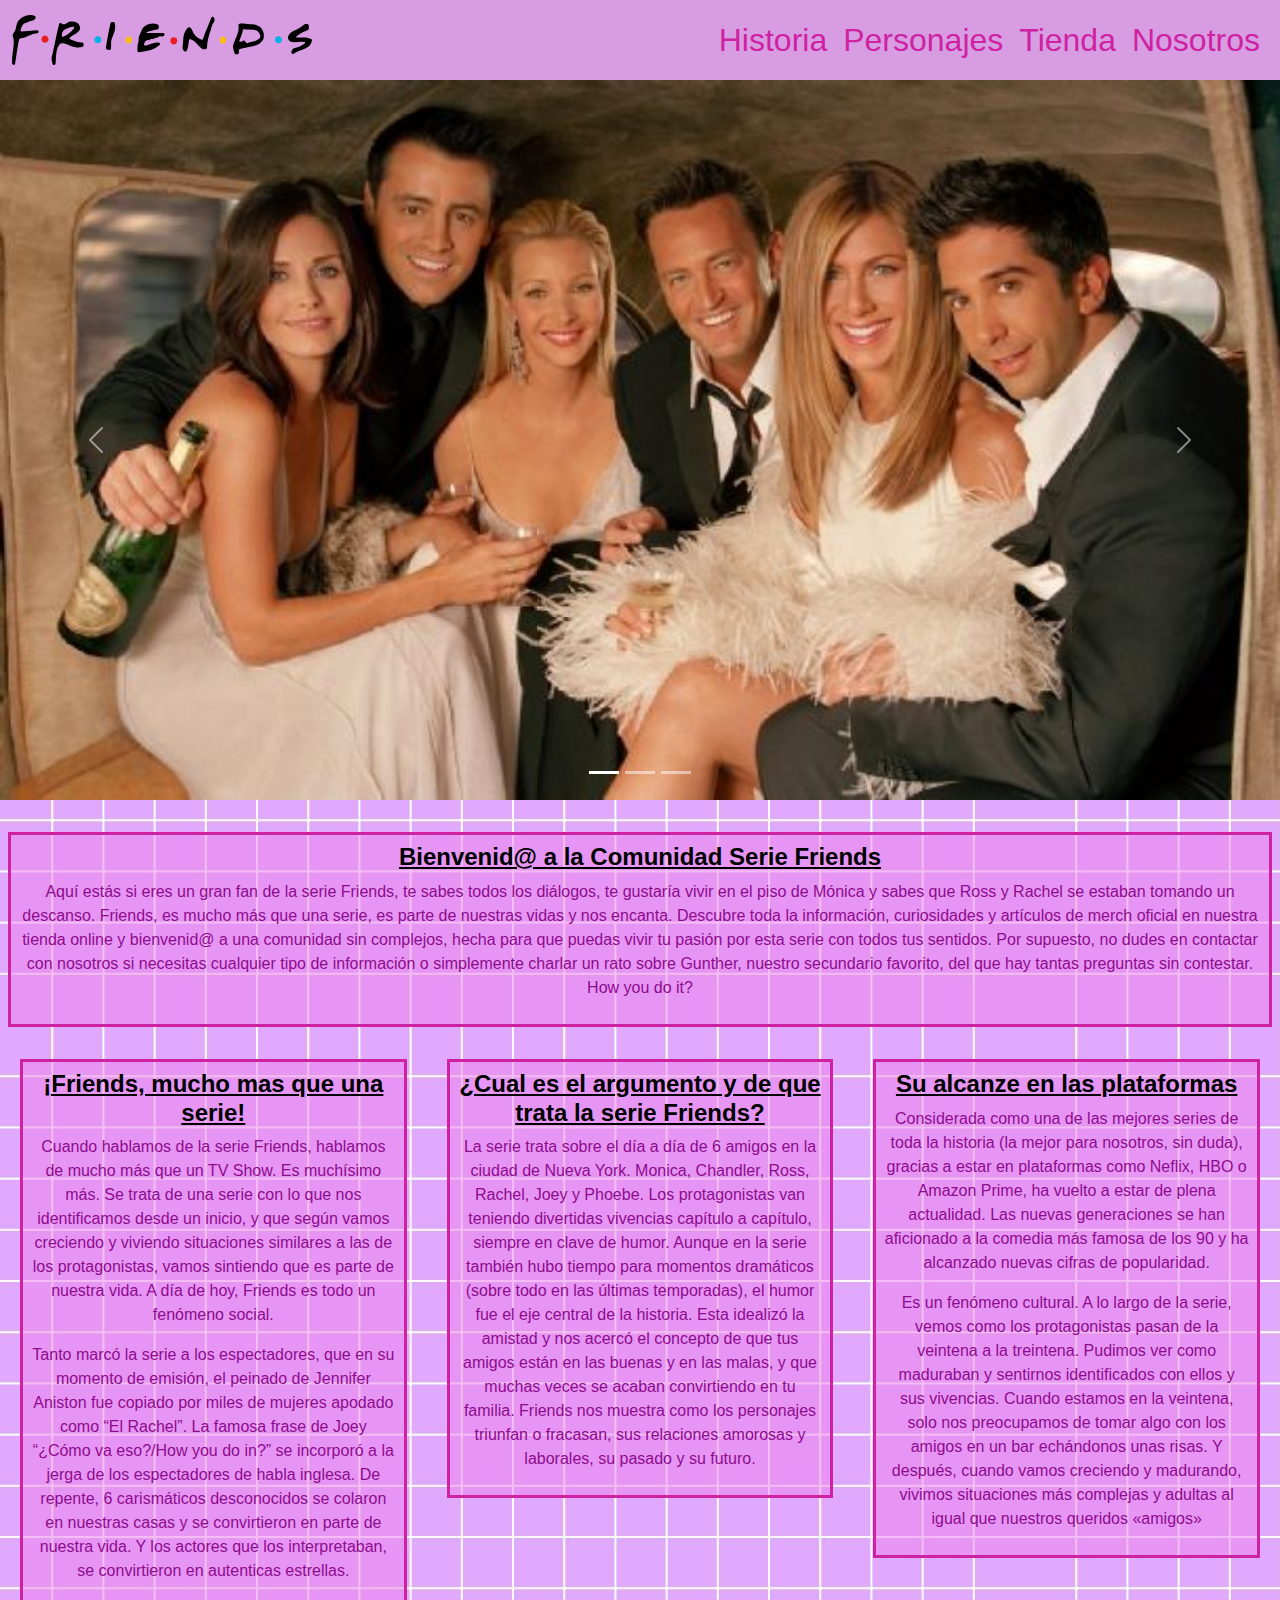
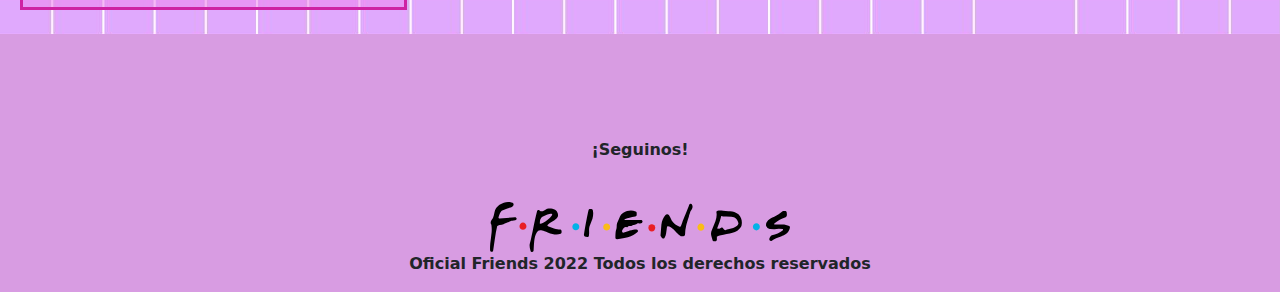
<file: index.html>
<!doctype html>
<html lang="en">
  <head>
    <!-- Required meta tags -->
    <meta charset="utf-8">
    <meta name="viewport" content="width=device-width, initial-scale=1">
    <meta name="description" content="Friends, es mucho más que una serie, es parte de nuestras vidas. Y nos encanta. Descubre toda la información, curiosidades y artículos de merch oficial en nuestra pagina, te esperamos!">
    <meta name="author" content="Micaela Rubino">
    <meta name="robots" content="index follow">


    <!-- Boostrap min CSS -->
    <link rel="stylesheet" href="css/bootstrap.min.css">

    <!--Mi css -->
    <link rel="stylesheet" href="css/index.css">

    <!-- Animaciones -->
    <link rel="stylesheet" href="css/animate.css">

    <link rel="shortcut icon" href="imagenes/favicon.svg" type="image/x-icon">
    <title> ▷ SERIE FRIENDS | Mejor Web & Tienda Online de Friends ®</title>
  </head>
<body>
<!-- Inicio de nav -->
<nav class="navbar navbar-expand-lg navbar-light bg-ofi sticky-top" >
  <div class="container-fluid">
    <a class="navbar-brand" href="index.html">
      <img id=img src="imagenes/Friends_logo.svg" alt="Logo de pagina ubicado al margen izquierdo ">
    </a>
    <button class="navbar-toggler" type="button" data-bs-toggle="collapse" data-bs-target="#navbarSupportedContent" aria-controls="navbarSupportedContent" aria-expanded="false" aria-label="Toggle navigation">
      <span class="navbar-toggler-icon"></span>
    </button>
    <div class="collapse navbar-collapse" id="navbarSupportedContent">
      <ul class="navbar-nav ms-auto mb-4 mb-lg-0">
        <li class="nav-item">
          <a class="nav-link active" id="botones" aria-current="page" href="historia.html">Historia</a> 
        </li>
        <li>  
          <a class="nav-link active" id="botones" aria-current="page" href="personajes.html">Personajes</a>
        </li>
        <li>
          <a class="nav-link active" id="botones" aria-current="page" href="tienda.html">Tienda</a>
        </li>
        <li>
          <a class="nav-link active" id="botones" aria-current="page" href="contacto.html">Nosotros</a>  
        </li>
      </ul>
    </div>
  </div>
</nav>
<!-- Fin de nav -->

<!-- Inicio de header -->
<div id="carouselExampleIndicators" class="carousel slide" data-bs-ride="carousel">
  <div class="carousel-indicators">
    <button type="button" data-bs-target="#carouselExampleIndicators" data-bs-slide-to="0" class="active" aria-current="true" aria-label="Slide 1"></button>
    <button type="button" data-bs-target="#carouselExampleIndicators" data-bs-slide-to="1" aria-label="Slide 2"></button>
    <button type="button" data-bs-target="#carouselExampleIndicators" data-bs-slide-to="2" aria-label="Slide 3"></button>
  </div>
  <div class="carousel-inner">
    <div class="carousel-item active">
      <img src="imagenes/friends_festejo.jpg" class="d-block w-100" alt="de vuelta en limusine,todos los personajes, de una entrega de premios festejando">
    </div>
    <div class="carousel-item">
      <img src="imagenes/friends_book.svg" class="d-block w-100" alt="todos los personajes participando de una foto memorable, en un book oficial">
    </div>
    <div class="carousel-item">
      <img src="imagenes/friends_de_gala.jpg" class="d-block w-100" alt="juntos, luego de una entrega de premios,de gala y posando para los fotografos de frente">
    </div>
  </div>
  <button class="carousel-control-prev" type="button" data-bs-target="#carouselExampleIndicators" data-bs-slide="prev">
    <span class="carousel-control-prev-icon" aria-hidden="true"></span>
    <span class="visually-hidden">Anterior</span>
  </button>
  <button class="carousel-control-next" type="button" data-bs-target="#carouselExampleIndicators" data-bs-slide="next">
    <span class="carousel-control-next-icon" aria-hidden="true"></span>
    <span class="visually-hidden">Siguiente</span>
  </button>
</div>
<br>
<!-- Fin de header -->

<!-- Inicio de main -->
<main>
  <section class="style-section">
    <h1 id="titulos" class="fw-bold">Bienvenid@ a la Comunidad Serie Friends</h1> 
    <p class="parrafo">Aquí estás si eres un gran fan de la serie Friends, te sabes todos los diálogos, te gustaría vivir en el piso de Mónica y sabes que Ross y Rachel se estaban tomando un descanso. Friends, es mucho más que una serie, es parte de nuestras vidas y nos encanta. Descubre toda la información, curiosidades y artículos de merch oficial en nuestra tienda online y bienvenid@ a una comunidad sin complejos, hecha para que puedas vivir tu pasión por esta serie con todos tus sentidos. Por supuesto, no dudes en contactar con nosotros si necesitas cualquier tipo de información o simplemente charlar un rato sobre Gunther, nuestro secundario favorito, del que hay tantas preguntas sin contestar. How you do it?</p>
  </section>
</main>
<!-- Fin de main -->

<!-- Inicio de div -->
<div class="py-3">
    <div class="container-fluid">
        <div class="row">
            <article class="col-sm-12 col-md-4 col-lg-4">
              <section class="style-section">
                <h2 id="titulos" class="fw-bold">¡Friends, mucho mas que una serie!</h2> 
                <p class="parrafo">Cuando hablamos de la serie Friends, hablamos de mucho más que un TV Show. Es muchísimo más. Se trata de una serie con lo que nos identificamos desde un inicio, y que según vamos creciendo y viviendo situaciones similares a las de los protagonistas, vamos sintiendo que es parte de nuestra vida. A día de hoy, Friends es todo un fenómeno social. </p>
                <p class="parrafo">Tanto marcó la serie a los espectadores, que en su momento de emisión, el peinado de Jennifer Aniston fue copiado por miles de mujeres apodado como “El Rachel”. La famosa frase de Joey “¿Cómo va eso?/How you do in?” se incorporó a la jerga de los espectadores de habla inglesa. De repente, 6 carismáticos desconocidos se colaron en nuestras casas y se convirtieron en parte de nuestra vida. Y los actores que los interpretaban, se convirtieron en autenticas estrellas.</p>
              </section>
            </article>
            <article class="col-sm-12 col-md-4 col-lg-4">
              <section class="style-section">
                <h2 id="titulos" class="fw-bold">¿Cual es el argumento y de que trata la serie Friends?</h2>
                <p class="parrafo">La serie trata sobre el día a día de 6 amigos en la ciudad de Nueva York. Monica, Chandler, Ross, Rachel, Joey y Phoebe. Los protagonistas van teniendo divertidas vivencias capítulo a capítulo, siempre en clave de humor. Aunque en la serie también hubo tiempo para momentos dramáticos (sobre todo en las últimas temporadas), el humor fue el eje central de la historia. Esta idealizó la amistad y nos acercó el concepto de que tus amigos están en las buenas y en las malas, y que muchas veces se acaban convirtiendo en tu familia. Friends nos muestra como los personajes triunfan o fracasan, sus relaciones amorosas y laborales, su pasado y su futuro.</p>
              </section>     
            </article>   
            <article class="col-sm-12 col-md-4 col-lg-4">
              <section class="style-section">
                <h2 id="titulos" class="fw-bold">Su alcanze en las plataformas</h2>
                <p class="parrafo">Considerada como una de las mejores series de toda la historia (la mejor para nosotros, sin duda), gracias a estar en plataformas como Neflix, HBO o Amazon Prime, ha vuelto a estar de plena actualidad. Las nuevas generaciones se han aficionado a la comedia más famosa de los 90 y ha alcanzado nuevas cifras de popularidad.</p>
                <p class="parrafo"> Es un fenómeno cultural. A lo largo de la serie, vemos como los protagonistas pasan de la veintena a la treintena. Pudimos ver como maduraban y sentirnos identificados con ellos y sus vivencias. Cuando estamos en la veintena, solo nos preocupamos de tomar algo con los amigos en un bar echándonos unas risas. Y después, cuando vamos creciendo y madurando, vivimos situaciones más complejas y adultas al igual que nuestros queridos «amigos»</p>
              </section>     
            </article>
        </div>
    </div>      
</div>  
<!-- Fin de div -->

<!-- Inicio de footer con animaciones -->
<footer class="bg-ofi text-center">
  <a href="#">
    <img class="wow animate__backInLeft"data-wow-duration="2s" data-wow-delay="1s" src="imagenes/facebook.png" alt="Logo de Facebook direccionado automaticamente con link">
  </a>
  <a href="#">
    <img class="wow animate__backInUp"data-wow-duration="2s" data-wow-delay="1s" src="imagenes/instagram.png" alt="Logo de Instagram direccionado automaticamente con link">
  </a>
  <a href="#">
    <img class="wow animate__backInRight"data-wow-duration="2s" data-wow-delay="1s" src="imagenes/twitter.png" alt="Logo de Twitter direccionado automaticamente con link">
  </a>
  <section>
    <p class="fw-bold">¡Seguinos!</p>
  </section>
  <br>
  <img id="img" src="imagenes/Friends_logo.svg" alt="Logo de pagina principal al cierre de pagina">
  <section class="d-flex justify-content-center">
  <p class="fw-bold"> Oficial Friends 2022 Todos los derechos reservados </p>
  </section>
</footer> 
<!-- Fin de footer -->

<!-- Bootstrap Bundle with Popper -->
<script src="js/bootstrap.min.js"></script>

<!-- Wow js -->
<script src="js/wow.min.js"></script>
  <script> 
    new WOW().init();
  </script> 

</body>
</html>
</file>
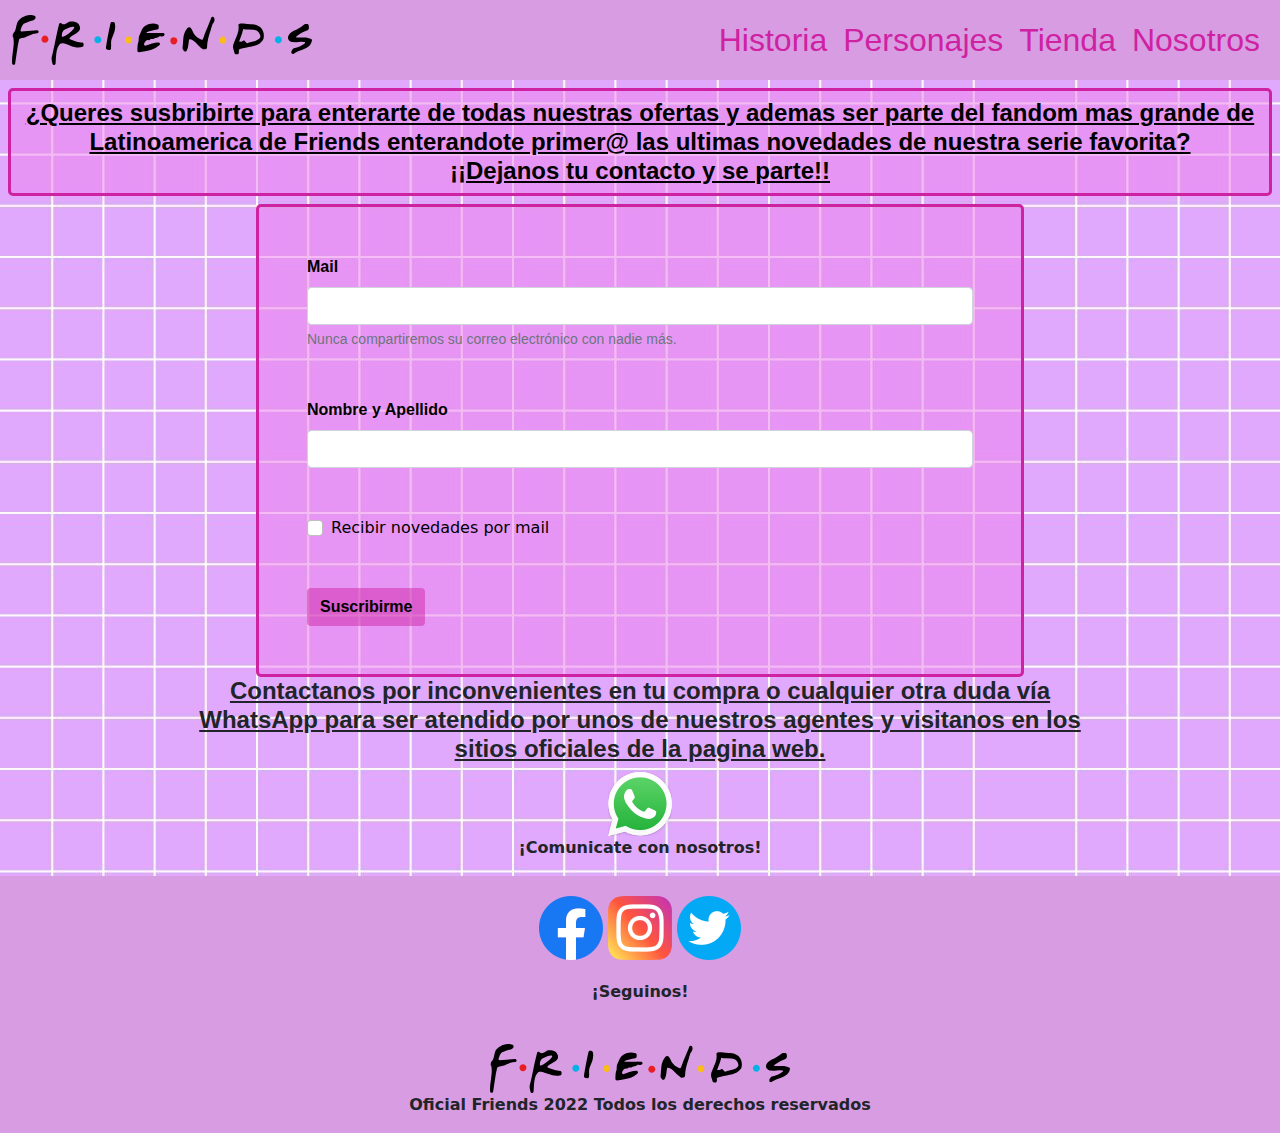
<file: contacto.html>
<!doctype html>
<html lang="en">
  <head>
    <!-- Required meta tags -->
    <meta charset="utf-8">
    <meta name="viewport" content="width=device-width, initial-scale=1">
    <meta name="description" content="Nos contactamos con vos porque queremos que seas parte de esta comunidad! ¿Estas listo para ahondar mas en la historia de nuestra serie favorita y ademas recibir descuentos increibles en nuestra tienda oficial? Sumate">
    <meta name="author" content="Micaela Rubino">
    <meta name="robots" content="index follow">

    <!-- Boostrap min CSS -->
    <link rel="stylesheet" href="css/bootstrap.min.css">

    <!-- Mi css -->
    <link rel="stylesheet" href="css/index.css">

    <!-- Animaciones -->
    <link rel="stylesheet" href="css/animate.css">

    <link rel="shortcut icon" href="imagenes/favicon.svg" type="image/x-icon">
    <title> ▷ SERIE FRIENDS | Suscripcion para fan de Friends - Forma parte hoy!</title>
  </head>
<body>
<!-- Inicio de nav -->
<nav class="navbar navbar-expand-lg navbar-light bg-ofi sticky-top" id="botonera img" >
    <div class="container-fluid">
      <a class="navbar-brand" href="index.html">
        <img id=img src="imagenes/Friends_logo.svg" alt="Logo de pagina al margen izquierdo">
      </a>
      <button class="navbar-toggler" type="button" data-bs-toggle="collapse" data-bs-target="#navbarSupportedContent" aria-controls="navbarSupportedContent" aria-expanded="false" aria-label="Toggle navigation">
        <span class="navbar-toggler-icon"></span>
      </button>
      <div class="collapse navbar-collapse" id="navbarSupportedContent">
        <ul class="navbar-nav ms-auto mb-4 mb-lg-0">
          <li class="nav-item">
            <a class="nav-link active" id="botones" aria-current="page" href="historia.html">Historia</a> 
          </li>
          <li>  
            <a class="nav-link active" id="botones" aria-current="page" href="personajes.html">Personajes</a>
          </li>
          <li>
            <a class="nav-link active" id="botones" aria-current="page" href="tienda.html">Tienda</a>
          </li>
          <li>
            <a class="nav-link active" id="botones" aria-current="page" href="contacto.html">Nosotros</a>  
          </li>
        </ul>
      </div>
    </div>
 </nav>
<!-- Fin de nav -->

<!-- Inicio de main -->
<main>
  <h1 class="style-history fw-bold" id="titulos">¿Queres susbribirte para enterarte de todas nuestras ofertas y ademas ser parte del fandom mas grande de Latinoamerica de Friends enterandote primer@ las ultimas novedades de nuestra serie favorita?<br>¡¡Dejanos tu contacto y se parte!!</h1>
</main>
<!-- Fin de Main -->

<!-- Inicio de Section -->
<section class="style-form">
  <form>
    <div class="mb-3 m-5 parrafo-form">
      <label for="exampleInputEmail1" class="form-label fw-bold">Mail</label>
      <input type="email" class="form-control" id="exampleInputEmail1" aria-describedby="emailHelp">
      <div id="emailHelp" class="form-text">Nunca compartiremos su correo electrónico con nadie más.</div>
    </div>
    <div class="mb-3 m-5 parrafo-form">
      <label for="exampleInputPassword1" class="form-label fw-bold">Nombre y Apellido</label>
      <input type="password" class="form-control" id="exampleInputPassword1">
    </div>
    <div class="mb-3 m-5 form-check">
      <input type="checkbox" class="form-check-input" id="exampleCheck1">
      <label class="form-check-label" for="exampleCheck1">Recibir novedades por mail</label>
    </div>
    <button type="submit" class="btn color-button parrafo-form m-5 fw-bold">Suscribirme</button>
  </form>
</section>
<section class="text-center titulowhat">
  <h3 id="titulos" class="fw-bold">Contactanos por inconvenientes en tu compra o cualquier otra duda vía WhatsApp para ser atendido por unos de nuestros agentes y visitanos en los sitios oficiales de la pagina web.</h3>
  <a href="#">
    <img src="imagenes/whatsapp.png" alt="Logo de WhatsApp direccionado automaticamente con link">
  </a>
  <p class="fw-bold">¡Comunicate con nosotros!</p>
</section>
<!-- Fin de Section -->

<!-- Inicio de footer con animaciones -->
<footer class="bg-ofi text-center">
  <a href="#">
    <img class="wow animate__backInLeft"data-wow-duration="2s" data-wow-delay="1s" src="imagenes/facebook.png" alt="Logo de Facebook direccionado automaticamente con link">
  </a>
  <a href="#">
    <img class="wow animate__backInUp"data-wow-duration="2s" data-wow-delay="1s" src="imagenes/instagram.png" alt="Logo de Instagram direccionado automaticamente con link">
  </a>
  <a href="#">
    <img class="wow animate__backInRight"data-wow-duration="2s" data-wow-delay="1s" src="imagenes/twitter.png" alt="Logo de Twitter direccionado automaticamente con link">
  </a>
  <section >
    <p class="fw-bold">¡Seguinos!</p>
  </section>
  <br>
  <img id="img" src="imagenes/Friends_logo.svg" alt="Logo de pagina principal al cierre de pagina">
  <section class="d-flex justify-content-center">
  <p class="fw-bold">Oficial Friends 2022 Todos los derechos reservados</p>
  </section>
</footer> 
<!-- Fin de footer con animaciones -->

<!-- Bootstrap Bundle with Popper -->
<script src="js/bootstrap.min.js"></script>

<!-- Wow js -->
<script src="js/wow.min.js"></script>
<script> 
  new WOW().init();
</script>
</file>
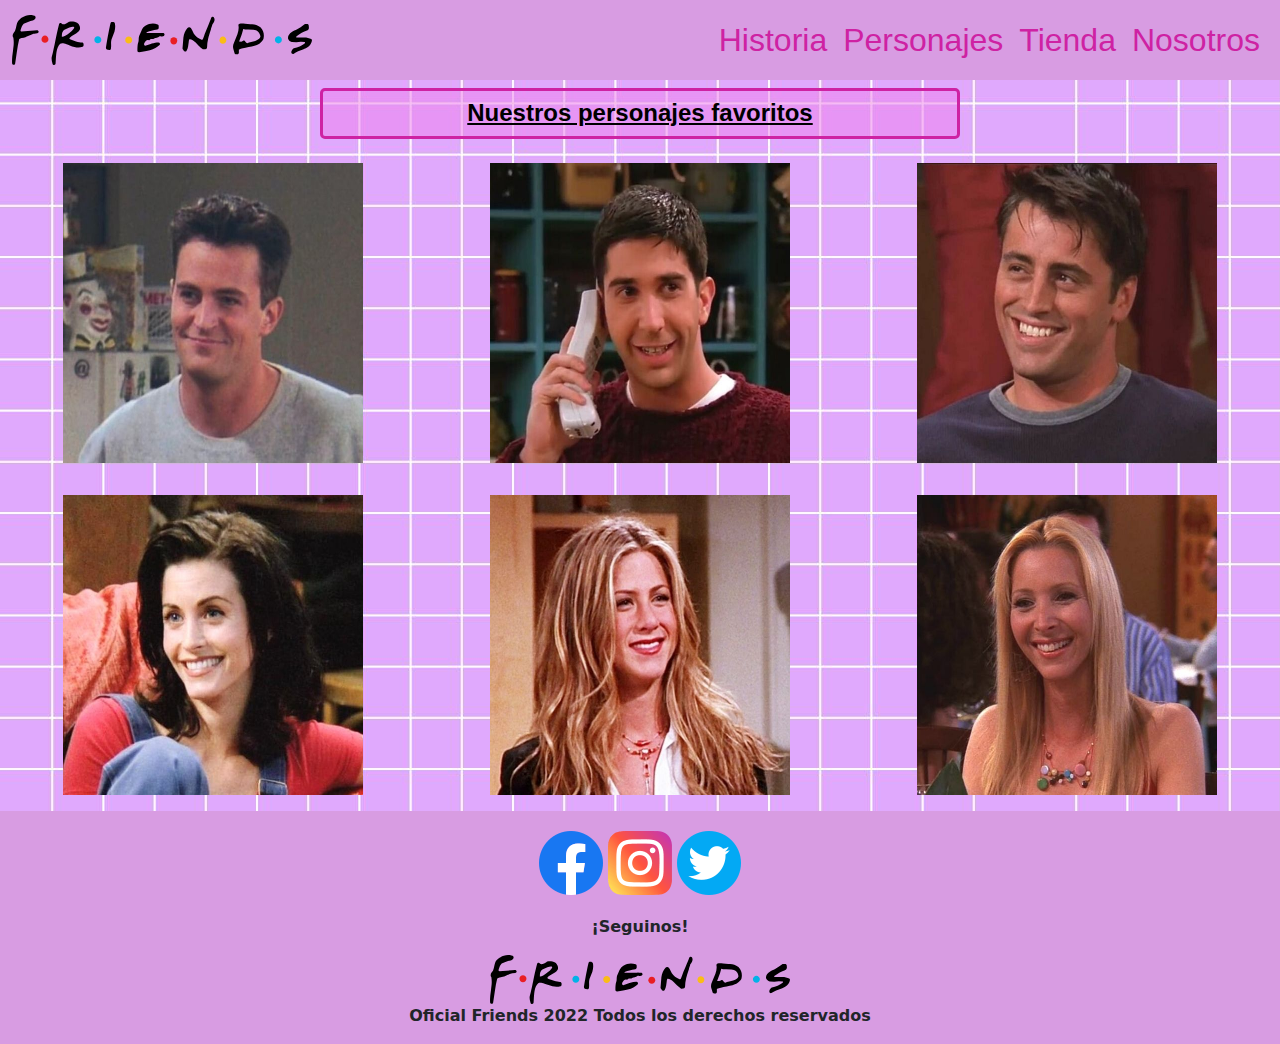
<file: personajes.html>
<!doctype html>
<html lang="en">
  <head>
    <!-- Required meta tags -->
    <meta charset="utf-8">
    <meta name="viewport" content="width=device-width, initial-scale=1">
    <meta name="description" content=" Personajes principales de la serie Friends. Phoebe Buffay, Ross Geller, Joey Tribbiani, Rachel Green, Monica Geller. ¿Que tanto sabes de ellos? Enterate todos los datos increibles que nunca se habian contado y se revelaron luego finalizada a serie. No lo vas a poder creer!!">
    <meta name="author" content="Micaela Rubino">
    <meta name="robots" content="index follow">


    <!-- Boostrap min CSS -->
    <link rel="stylesheet" href="css/bootstrap.min.css">

    <!--Mi css -->
    <link rel="stylesheet" href="css/index.css">

    <!-- Animaciones -->
    <link rel="stylesheet" href="css/animate.css">

    <link rel="shortcut icon" href="imagenes/favicon.svg" type="image/x-icon">
    <title> ▷ SERIE FRIENDS | Nuestros personajes favoritos</title>
  </head>
<body>
<!-- Inicio de nav -->
<nav class="navbar navbar-expand-lg navbar-light bg-ofi sticky-top" >
  <div class="container-fluid">
    <a class="navbar-brand" href="index.html">
      <img id=img src="imagenes/Friends_logo.svg" alt="Logo de pagina ubicado al margen izquierdo ">
    </a>
    <button class="navbar-toggler" type="button" data-bs-toggle="collapse" data-bs-target="#navbarSupportedContent" aria-controls="navbarSupportedContent" aria-expanded="false" aria-label="Toggle navigation">
      <span class="navbar-toggler-icon"></span>
    </button>
    <div class="collapse navbar-collapse" id="navbarSupportedContent">
      <ul class="navbar-nav ms-auto mb-4 mb-lg-0">
        <li class="nav-item">
          <a class="nav-link active" id="botones" aria-current="page" href="historia.html">Historia</a> 
        </li>
        <li>  
          <a class="nav-link active" id="botones" aria-current="page" href="personajes.html">Personajes</a>
        </li>
        <li>
          <a class="nav-link active" id="botones" aria-current="page" href="tienda.html">Tienda</a>
        </li>
        <li>
          <a class="nav-link active" id="botones" aria-current="page" href="contacto.html">Nosotros</a>  
        </li>
      </ul>
    </div>
  </div>
</nav>
<!-- Fin de nav -->

<!-- Inicio de main -->
<main>
<h1 id="titulos" class="style-history titulopersonaje fw-bold">Nuestros personajes favoritos</h1>
</main>
<!-- Fin de main -->

<!--Inicio de section -->
<section>
 <div class="container-fluid">
    <div class="row">
        <article class="col-sm-12 col-md-6 col-lg-4 espacio"> 
            <a href="#">
                <img class="personajes wow animate__zoomIn mt-3 mb-3" data-wow-duration="5s" data-wow-delay="2s" src="imagenes/chandler150x137.jpg" alt="Fotografia de Chandler Bing sonriendo">
            </a>
        </article>
        <article class="col-sm-12 col-md-6 col-lg-4 espacio "> 
            <a href="#">
                <img class="personajes wow animate__zoomIn mt-3 mb-3" data-wow-duration="5s" data-wow-delay="2s" src="imagenes/ross150x137.jpg" alt="Fotografia de Ross Geller sosteniendo un telefono">
            </a>
        </article>
        <article class="col-sm-12 col-md-6 col-lg-4 espacio"> 
            <a href="#">
                <img class="personajes wow animate__zoomIn mt-3 mb-3" data-wow-duration="5s" data-wow-delay="2s" src="imagenes/joey150x137.jpg" alt="Fotografia de Joey Tribbini sonriendo de manera insinuante">
            </a>
        </article>
        <article class="col-sm-12 col-md-6 col-lg-4 espacio">
          <a href="#">
              <img class="personajes wow animate__zoomIn mt-3 mb-3" data-wow-duration="5s" data-wow-delay="2s" src="imagenes/monica150x137.jpg" alt="Fotografia de Monica Geller, de joven, sonriendo">
          </a>
      </article>
      <article class="col-sm-12 col-md-6 col-lg-4 espacio"> 
          <a href="#">
              <img class="personajes wow animate__zoomIn mt-3 mb-3" data-wow-duration="5s" data-wow-delay="2s" src="imagenes/rachel150x137.jpg" alt="Fotografia de Rachel Green sonriendo">
          </a>
      </article>
      <article class="col-sm-12 col-md-6 col-lg-4 espacio">
          <a href="#">
              <img class="personajes wow animate__zoomIn mt-3 mb-3" data-wow-duration="5s" data-wow-delay="2s" src="imagenes/phoebe150x137.jpg" alt="Fotografia de Phoebe Buffay sonriendo">
          </a>
      </article>
   </div>
 </div>
</section>   
<!-- Fin de section -->

<!-- Inicio de footer con animaciones -->
<footer class="bg-ofi text-center">
  <a href="#">
    <img class="wow animate__backInLeft"data-wow-duration="2s" data-wow-delay="1s" src="imagenes/facebook.png" alt="Logo de Facebook direccionado automaticamente con link">
  </a>
  <a href="#">
    <img class="wow animate__backInUp"data-wow-duration="2s" data-wow-delay="1s" src="imagenes/instagram.png" alt="Logo de Instagram direccionado automaticamente con link">
  </a>
  <a href="#">
    <img class="wow animate__backInRight"data-wow-duration="2s" data-wow-delay="1s" src="imagenes/twitter.png" alt="Logo de Twitter direccionado automaticamente con link">
  </a>
  <section>
    <p class="fw-bold">¡Seguinos! </p>
  </section>
  <img id="img" src="imagenes/Friends_logo.svg" alt="Logo de pagina principal al cierre de pagina">
  <section class="d-flex justify-content-center">
  <p class="fw-bold"> Oficial Friends 2022 Todos los derechos reservados</p>
  </section>
</footer> 
<!-- Fin de footer -->

<!-- Bootstrap Bundle with Popper -->
<script src="js/bootstrap.min.js"></script>

<!-- Wow js -->
<script src="js/wow.min.js"></script>
  <script> 
    new WOW().init();
  </script>
</file>
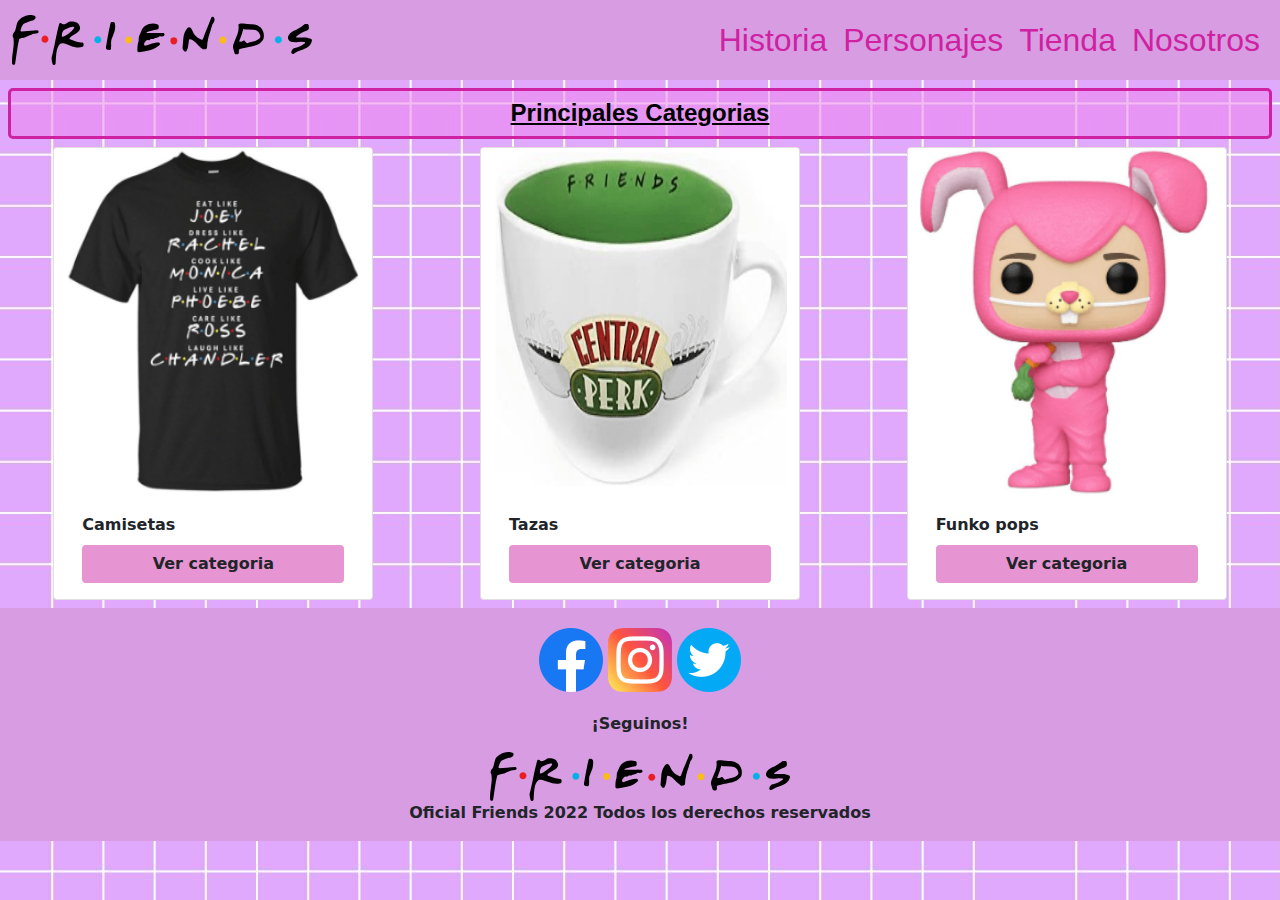
<file: tienda.html>
<!doctype html>
<html lang="en">
  <head>
    <!-- Required meta tags -->
    <meta charset="utf-8">
    <meta name="viewport" content="width=device-width, initial-scale=1">
    <meta name="description" content="Envíos Gratis en el día ✓ Comprá articulos de Friends en cuotas sin interés desde $150. Compra regalos Friends baratos. Tienda online de Friends al mejor precio.">
    <meta name="author" content="Micaela Rubino">
    <meta name="robots" content="index follow">
  

    <!-- Boostrap min CSS -->
    <link rel="stylesheet" href="css/bootstrap.min.css">

    <!-- Mi css -->
    <link rel="stylesheet" href="css/index.css">

    <!-- Animaciones -->
    <link rel="stylesheet" href="css/animate.css">

    <link rel="shortcut icon" href="imagenes/favicon.svg" type="image/x-icon">
    <title> ▷ SERIE FRIENDS | Tienda oficial con las mejores ofertas</title>
  </head>
<body>
<!-- Inicio de nav -->
<nav class="navbar navbar-expand-lg navbar-light bg-ofi sticky-top" >
  <div class="container-fluid">
    <a class="navbar-brand" href="index.html">
      <img id=img src="imagenes/Friends_logo.svg" alt="Logo de pagina ubicado al margen izquierdo ">
    </a>
    <button class="navbar-toggler" type="button" data-bs-toggle="collapse" data-bs-target="#navbarSupportedContent" aria-controls="navbarSupportedContent" aria-expanded="false" aria-label="Toggle navigation">
      <span class="navbar-toggler-icon"></span>
    </button>
    <div class="collapse navbar-collapse" id="navbarSupportedContent">
      <ul class="navbar-nav ms-auto mb-4 mb-lg-0">
        <li class="nav-item">
          <a class="nav-link active" id="botones" aria-current="page" href="historia.html">Historia</a> 
        </li>
        <li>  
          <a class="nav-link active" id="botones" aria-current="page" href="personajes.html">Personajes</a>
        </li>
        <li>
          <a class="nav-link active" id="botones" aria-current="page" href="tienda.html">Tienda</a>
        </li>
        <li>
          <a class="nav-link active" id="botones" aria-current="page" href="contacto.html">Nosotros</a>  
        </li>
      </ul>
    </div>
  </div>
</nav>
<!-- Fin de la nav -->

<!-- Inicio de main -->
<main>
  <h1 class="style-history fw-bold" id="titulos">Principales Categorias</h1>
</main>
<!-- Fin de main -->

<!-- Inicio de cards -->
<div class="container-fluid">
  <div class="row espacio mt-2 mb-2">
    <div class="card ancho col-sm-12 col-md-4 col-lg-4">
      <img src="imagenes/camiseta.png" class="card-img-top h-100" alt="...">
      <div class="card-body">
        <p class="card-title fw-bold">Camisetas</p>
        <a href="#" class="d-flex justify-content-center btn color-button fw-bold">Ver categoria</a>
      </div>
    </div>
    <div class="card ancho col-sm-12 col-md-4 col-lg-4">
      <img src="imagenes/taza.png" class="card-img-top h-100" alt="...">
      <div class="card-body">
        <p class="card-title fw-bold">Tazas</p>
        <a href="#" class="d-flex justify-content-center btn color-button fw-bold">Ver categoria</a>
      </div>
    </div>
    <div class="card ancho col-sm-12 col-md-4 col-lg-4">
      <img src="imagenes/funko.png" class="card-img-top h-100" alt="...">
      <div class="card-body">
        <p class="card-title fw-bold">Funko pops</p>
        <a href="#" class="d-flex justify-content-center btn color-button fw-bold">Ver categoria</a>
      </div>
    </div>
  </div>
</div>
<!-- Fin de cards -->

<!-- Inicio de footer con animaciones -->
<footer class="bg-ofi text-center">
  <a href="#">
    <img class="wow animate__backInLeft"data-wow-duration="2s" data-wow-delay="1s" src="imagenes/facebook.png" alt="Logo de Facebook direccionado automaticamente con link">
  </a>
  <a href="#">
    <img class="wow animate__backInUp"data-wow-duration="2s" data-wow-delay="1s" src="imagenes/instagram.png" alt="Logo de Instagram direccionado automaticamente con link">
  </a>
  <a href="#">
    <img class="wow animate__backInRight"data-wow-duration="2s" data-wow-delay="1s" src="imagenes/twitter.png" alt="Logo de Twitter direccionado automaticamente con link">
  </a>
  <section>
    <p class="fw-bold">¡Seguinos!</p>
  </section>
  <img id="img" src="imagenes/Friends_logo.svg" alt="Logo de pagina principal al cierre de pagina">
  <section class="d-flex justify-content-center">
  <p class="fw-bold"> Oficial Friends 2022 Todos los derechos reservados </p>
  </section>
</footer> 
<!-- Fin de footer -->

<!-- Bootstrap Bundle with Popper -->
<script src="js/bootstrap.min.js"></script>

<!-- Wow js -->
<script src="js/wow.min.js"></script>
  <script> 
    new WOW().init();
  </script> 

</body>
</html>
</file>
<file: css/index.css>
body {
  background-image: url(../imagenes/fondo.jpg);
}

.bg-ofi {
  background-color: rgb(216, 156, 226);
}

#img {
  width: 300px;
}

#botones {
  font-size: 2rem;
  font-family: "Nunito", sans-serif;
  color: rgb(206, 34, 163);
}
#botones:hover {
  color: rgb(151, 18, 212);
}

.style, .style-form, .style-history, .style-section {
  color: black;
  background-color: rgba(238, 130, 238, 0.514);
  border-style: solid;
  border-color: rgb(206, 34, 163);
}

.style-section {
  text-align: center;
  margin: 0.5rem;
  padding: 0.5rem;
  border-color: rgb(206, 34, 163);
}

.style-history {
  border-radius: 5px;
  text-align: center;
  margin: 0.5rem;
  padding: 0.5rem;
  border-color: rgb(206, 34, 163);
}

#titulos {
  text-decoration: underline;
  text-align: center;
  font-family: "Roboto", sans-serif;
  font-size: x-large;
}

#img-div {
  width: 400px;
}

.titulopersonaje {
  margin-left: 25%;
  margin-right: 25%;
}

.titulohisto {
  margin-left: 20%;
  margin-right: 20%;
}

.titulowhat {
  margin-left: 15%;
  margin-right: 15%;
}

.parrafo {
  color: rgb(141, 11, 141);
  font-family: "Open Sans", sans-serif;
  font-size: 1rem;
  display: flex;
  flex-direction: column;
  justify-content: center;
}

.espacio {
  display: flex;
  justify-content: space-around;
  justify-items: center;
}

.ancho {
  width: 20rem;
}

.personajes {
  width: 300px;
  height: 300px;
  cursor: pointer;
}

.style-form {
  margin-left: 20%;
  margin-right: 20%;
  border-radius: 5px;
  flex-direction: flex;
  align-items: flex-start;
  justify-content: flex-start;
}

.parrafo-form {
  color: black;
  font-family: "Open Sans", sans-serif;
  font-size: 1rem;
  display: flex;
  flex-direction: column;
  justify-content: center;
}

.color-button {
  background-color: rgba(206, 34, 163, 0.482);
}

#img {
  width: 300px;
}

footer a {
  text-decoration: none;
}
footer a img {
  padding-top: 20px;
  padding-bottom: 20px;
}
</file>
